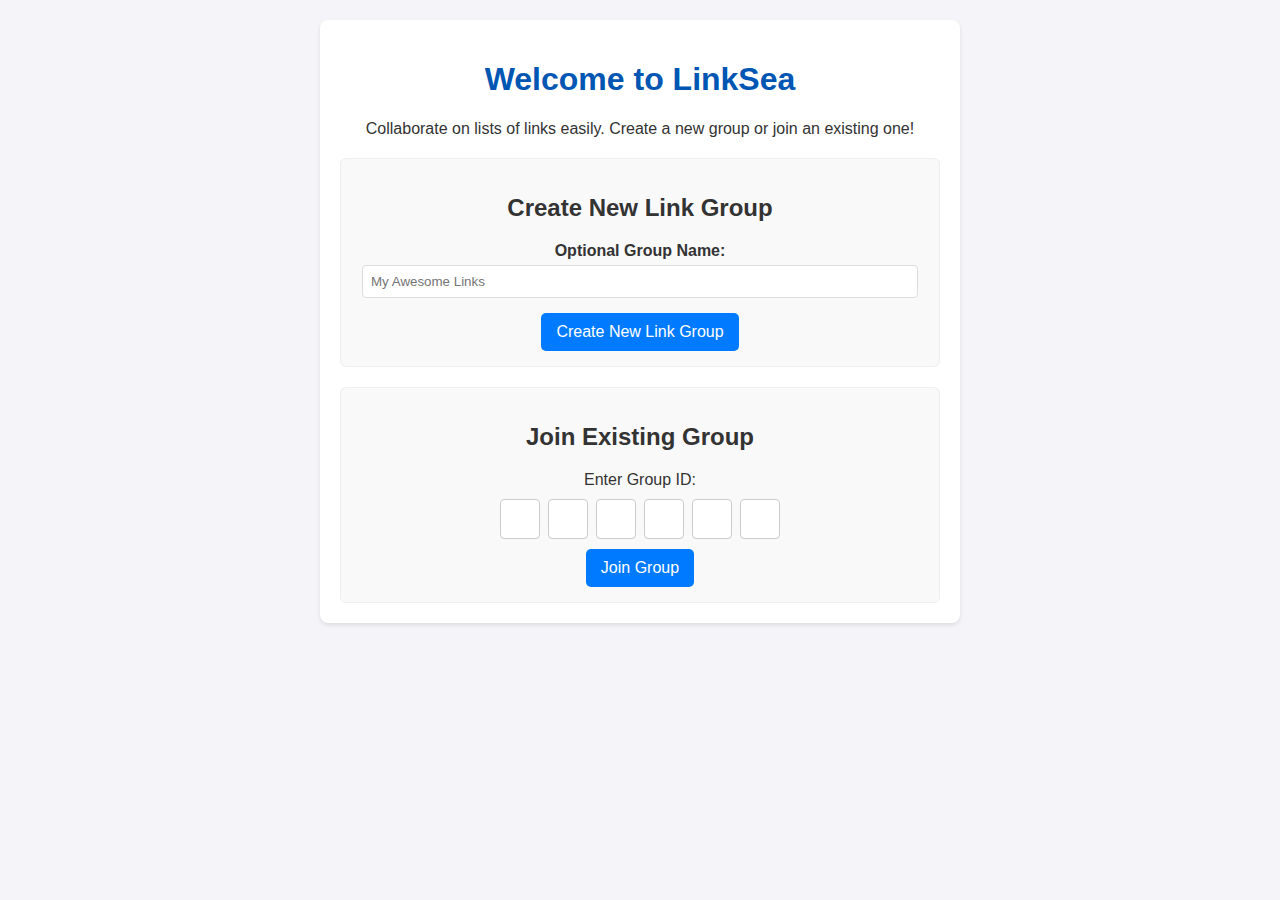
<file: templates/index.html>
<!doctype html>
<html lang="en">
    <head>
        <meta charset="UTF-8" />
        <meta name="viewport" content="width=device-width, initial-scale=1.0" />
        <title>LinkSea - Collaborative Link Sharing</title>
        <style>
            body {
                font-family: sans-serif;
                margin: 20px;
                background-color: #f4f4f9;
                color: #333;
            }
            .container {
                max-width: 600px;
                margin: auto;
                background: white;
                padding: 20px;
                border-radius: 8px;
                box-shadow: 0 2px 4px rgba(0, 0, 0, 0.1);
            }
            h1 {
                color: #0056b3;
                text-align: center;
            }
            .create-group-form,
            .join-group-form {
                margin-top: 20px;
                text-align: center;
                padding: 15px;
                border: 1px solid #eee;
                border-radius: 6px;
                background-color: #f9f9f9;
            }
            .form-group {
                margin-bottom: 15px;
            }
            .form-group label {
                display: block;
                margin-bottom: 5px;
                font-weight: bold;
            }
            .form-group input[type="text"] {
                width: calc(100% - 12px);
                padding: 8px;
                border: 1px solid #ddd;
                border-radius: 4px;
                box-sizing: border-box;
            }
            .create-btn,
            .join-btn {
                display: inline-block;
                padding: 10px 15px;
                background-color: #007bff;
                color: white;
                text-decoration: none;
                border: none;
                border-radius: 5px;
                font-size: 16px;
                cursor: pointer;
                transition: background-color 0.3s ease;
            }
            .create-btn:hover,
            .join-btn:hover {
                background-color: #0056b3;
            }

            /* Style for the individual input boxes */
            .join-code-inputs {
                display: flex;
                gap: 8px;
                justify-content: center;
                margin-top: 10px;
            }
            .join-code-input {
                width: 40px;
                height: 40px;
                text-align: center;
                font-size: 1.2em;
                border: 1px solid #ccc;
                border-radius: 4px;
                box-sizing: border-box;
                margin-bottom: 10px; /* Add this line */
            }
            .join-code-input:focus {
                outline: none;
                border-color: #007bff;
                box-shadow: 0 0 5px rgba(0, 123, 255, 0.5);
            }
        </style>
    </head>
    <body>
        <div class="container">
            <h1>Welcome to LinkSea</h1>
            <p style="text-align: center">
                Collaborate on lists of links easily. Create a new group or join
                an existing one!
            </p>

            <div class="create-group-form">
                <h2>Create New Link Group</h2>
                <form method="POST" action="{{ url_for('index') }}">
                    <div class="form-group">
                        <label for="group_name">Optional Group Name:</label>
                        <input
                            type="text"
                            id="group_name"
                            name="group_name"
                            placeholder="My Awesome Links"
                        />
                    </div>
                    <button type="submit" class="create-btn">
                        Create New Link Group
                    </button>
                </form>
            </div>

            <div class="join-group-form">
                <h2>Join Existing Group</h2>
                <form id="join-group" method="GET">
                    <label for="join_code">Enter Group ID:</label>
                    <div class="join-code-inputs">
                        <input
                            type="text"
                            class="join-code-input"
                            id="join_code_1"
                            maxlength="1"
                        />
                        <input
                            type="text"
                            class="join-code-input"
                            id="join_code_2"
                            maxlength="1"
                        />
                        <input
                            type="text"
                            class="join-code-input"
                            id="join_code_3"
                            maxlength="1"
                        />
                        <input
                            type="text"
                            class="join-code-input"
                            id="join_code_4"
                            maxlength="1"
                        />
                        <input
                            type="text"
                            class="join-code-input"
                            id="join_code_5"
                            maxlength="1"
                        />
                        <input
                            type="text"
                            class="join-code-input"
                            id="join_code_6"
                            maxlength="1"
                        />
                    </div>
                    <input type="hidden" name="group_id" id="hidden_group_id" />
                    <button
                        type="submit"
                        class="join-btn"
                        onclick="submitJoinCode()"
                    >
                        Join Group
                    </button>
                </form>
            </div>
        </div>

        <script>
            const codeInputs = document.querySelectorAll(".join-code-input");
            const joinForm = document.getElementById("join-group");

            codeInputs.forEach((input, index) => {
                input.addEventListener("input", (e) => {
                    const value = e.target.value.toUpperCase();
                    e.target.value = value; // Ensure uppercase

                    if (value.length === 1 && index < codeInputs.length - 1) {
                        codeInputs[index + 1].focus();
                    }
                });

                input.addEventListener("keydown", (e) => {
                    if (
                        e.key === "Backspace" &&
                        e.target.value.length === 0 &&
                        index > 0
                    ) {
                        codeInputs[index - 1].focus();
                    }
                });
            });

            joinForm.addEventListener("paste", (e) => {
                const pasteData = (
                    e.clipboardData || window.clipboardData
                ).getData("text");
                const code = pasteData.trim().substring(0, 6);

                for (
                    let i = 0;
                    i < Math.min(code.length, codeInputs.length);
                    i++
                ) {
                    codeInputs[i].value = code[i];
                }

                // If 6 characters are pasted, focus the join button
                if (code.length === 6) {
                    document.querySelector(".join-btn").focus();
                }
                e.preventDefault(); // Prevent default paste action
            });

            function submitJoinCode() {
                let fullCode = "";
                codeInputs.forEach((input) => {
                    fullCode += input.value;
                });
                window.location.href = `/${fullCode}`; // Redirect directly to the group URL
            }

            // Prevent the default form submission
            joinForm.addEventListener("submit", (event) => {
                event.preventDefault();
                submitJoinCode();
            });
        </script>
    </body>
</html>
</file>
